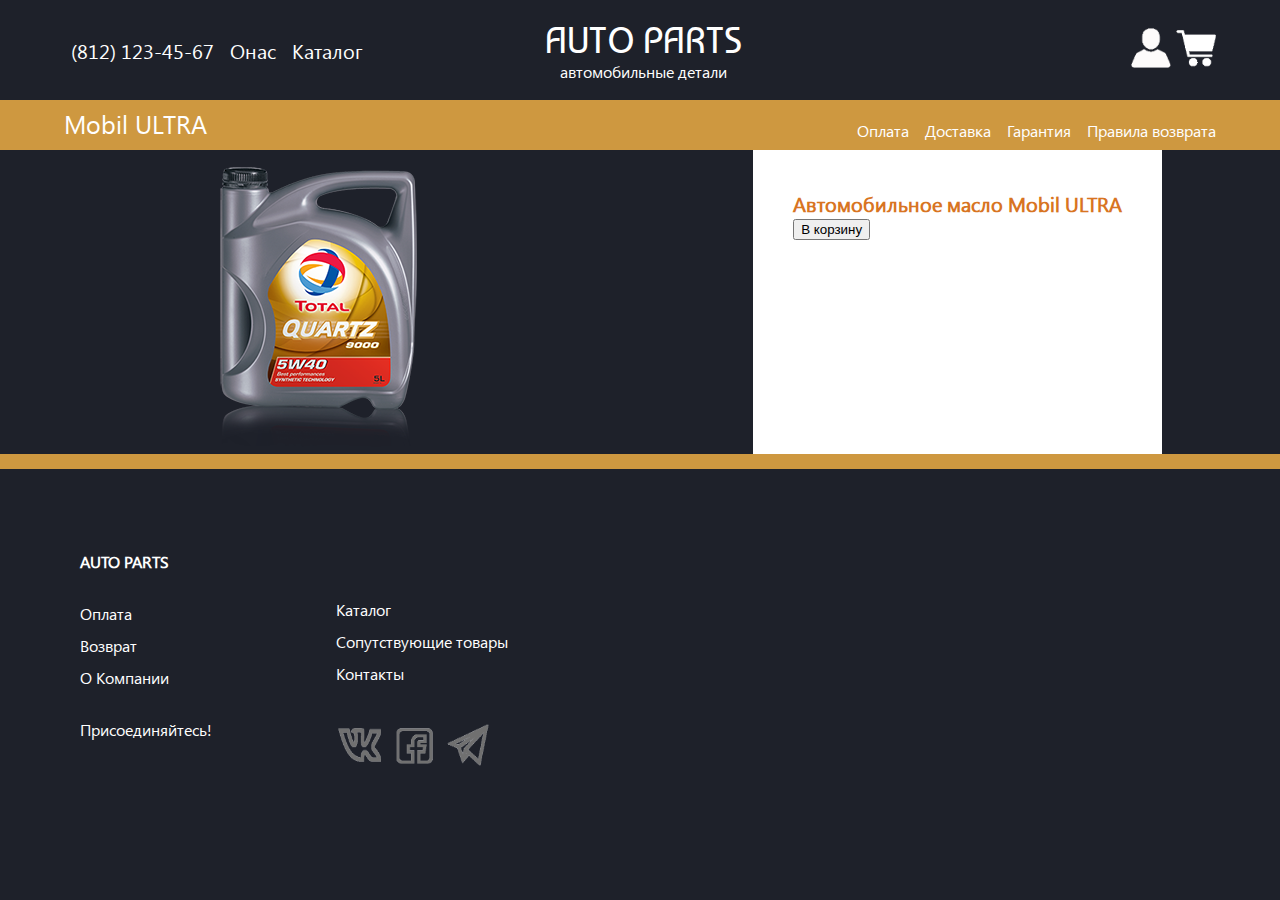
<file: Page product.html>
<!DOCTYPE HTML>
<html>
 <head>
 	<meta http-equiv="Content-Type" content="text/html; charset=utf-8">
 	<title>AutoParts</title>
 	<link rel="stylesheet" href="CSS.css">
	<link rel="icon" type="image/vnd.microsoft.icon" href="favicon.ico">
	<link href="https://fonts.googleapis.com/css?family=Baumans" rel="stylesheet">
	<script src="JS.js"></script>
 </head>
 <body>
		<header>
			<div class="menustart">
				<ul>
					<li id="tel">(812) 123-45-67</li>
					<li id="onas"><a href="Index.html"> Онас</a></li>
					<li id="cat"><a href="Масла.html">Каталог</a></li>
				</ul>
			</div>
				<div class="logotip">
					<div id="logo">AUTO PARTS</div>
					<div id="logo2">автомобильные детали</div>
			</div>	
				<div id="Bag">
					<a href="Index.html"><img height="40px" width="40px" 
								src="images/Профиль.png"></a>
					<a href="Корзина.html"><img height="40px" width="40px" 
								src="images/Корзина.png"></a>
				</div>
		</header>
		<div class="basic-block">
		<div class="section">
			<div class="menu-section">
				<h3>Mobil ULTRA</h3>
			</div>
			<div class="page">
                <a>Оплата &nbsp;&nbsp;</a>
                <a>Доставка </a>&nbsp;&nbsp;
                <a>Гарантия</a> &nbsp;&nbsp;
                <a>Правила возврата</a>
			</div>
		</div>	

		<!-- Основное поле поиска-->
	<div class="productspage">
        <div><img src="images/фото12.png"></div>
		<div class="characteristic"><h6>Автомобильное масло Mobil ULTRA</h6>
		<button>В корзину</button>
		</div>
		
	</div>
		<div class="footer-line">
			
		</div>

	<div class="footer">
	
			<div class="footer-menu right" class="right">		
				<h5>AUTO PARTS</h5>
				<a href="Index.html">Оплата</a><br>
				<a href="Index.html">Возврат</a><br>
				<a href="Index.html">О Компании</a><br>
			</div>
			<div class="footer-menu left" class="left">
				<a href="Index.html">Каталог</a><br>
				<a href="Index.html">Сопутствующие товары</a><br>
				<a href="Index.html">Контакты</a><br>
			</div>	
			<div class="join">
				Присоединяйтесь!
			</div>
			<div  class="socseti">
					
				<a href="Index.html"><img src="images/vk.png" width="50" height="50"></a>
				<a href="Index.html"><img src="images/fb.png" width="50" height="50"></a>
				<a href="Index.html"><img src="images/tg.png" width="50" height="50"></a>
						
			</div>
						
			 
		<div class="frame">
						
					<iframe  src=
					"https://www.google.com/maps/embed?pb=!1m18!1m12!1m3!1d1999.0163431079598!2d30.
					!3d59.93187098187372!2m3!1f0!2f0!3f0!3m2!1i1024!2i768!4f13.1!3m3!1m2!1s0x469631a4f393ff79%
					3A0x56bdbf13d5255400!2z0J3QtdCy0YHQutC40Lkg0L_RgC4sIDEwNCwg0KHQsNC90LrRgi3Qn9C10YLQtdGA0LH
					Rg9GA0LMsIDE5MTAyNQ!5e0!3m2!1sru!2sru!4v1538047673551" 
					width="100%" height="400px" frameborder="0" style="border:0" allowfullscreen>
					</iframe>
		</div>	
					
			
			
	</div>		
	</div>
</div>
</body>
</html>
</file>
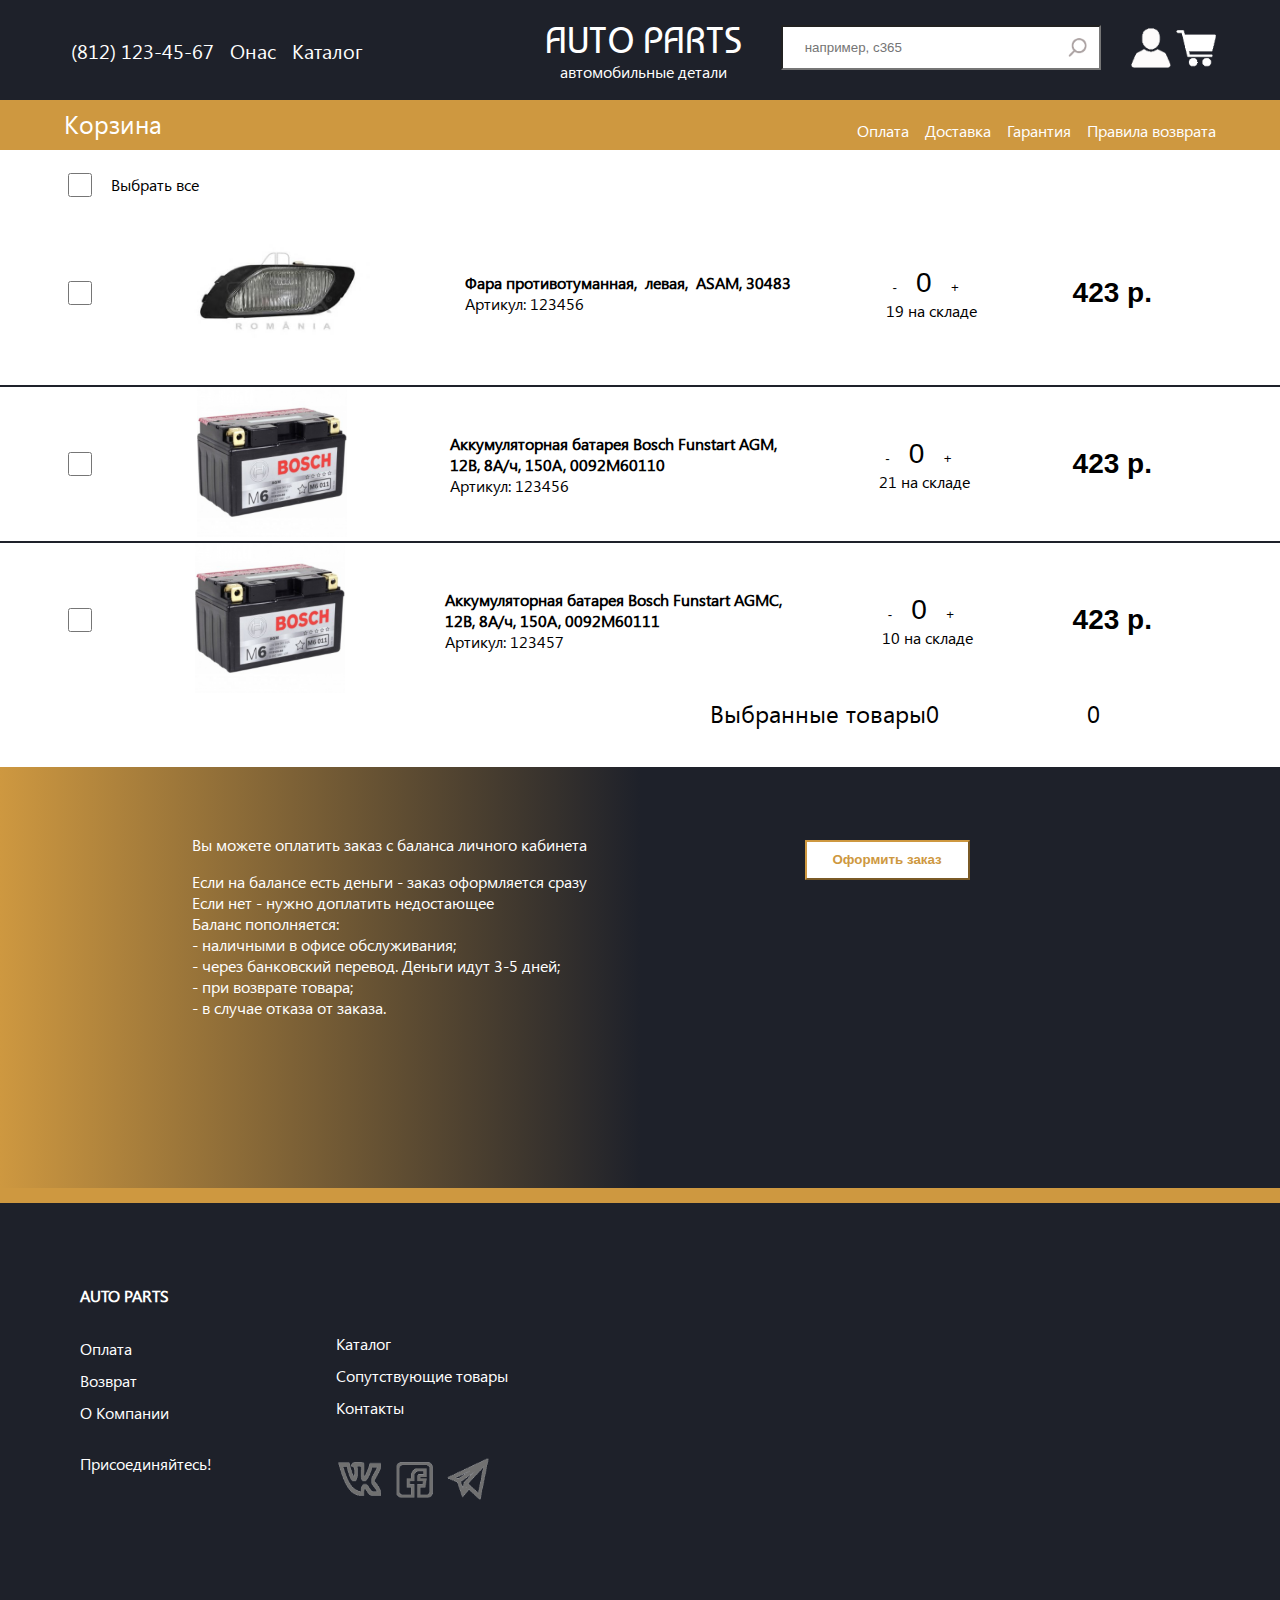
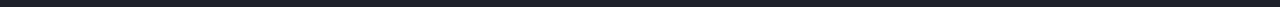
<file: Корзина.html>
<!DOCTYPE HTML>
<html>
 <head>
 	<meta http-equiv="Content-Type" content="text/html; charset=utf-8">
 	<title>AutoParts</title>
 	<link rel="stylesheet" href="CSS.css">
	<link rel="icon" type="image/vnd.microsoft.icon" href="favicon.ico">
	<link href="https://fonts.googleapis.com/css?family=Baumans" rel="stylesheet">
	<script src="JS.js"></script>
 </head>
 <body>
		<header>
			<div class="menustart">
				<ul>
					<li id="tel">(812) 123-45-67</li>
					<li id="onas"><a href="Index.html"> Онас</a></li>
					<li id="cat"><a href="Масла.html">Каталог</a></li>
				</ul>
			</div>
				<div class="logotip">
					<div id="logo">AUTO PARTS</div>
					<div id="logo2">автомобильные детали</div>
			</div>	
				<div id="Bag">
					<a href="Index.html"><img height="40px" width="40px" 
								src="images/Профиль.png"></a>
					<a href="Корзина.html"><img height="40px" width="40px" 
								src="images/Корзина.png"></a>
				</div>
		</header>
		<div class="psk"><input  type="search" name="q" placeholder="например, с365">
		</div>
		<div class="basic-block">
		<div class="section">
			<div class="menu-section">
				<h3>Корзина</h3>
			</div>
			<div class="page">
                <a>Оплата &nbsp;&nbsp;</a>
                <a>Доставка </a>&nbsp;&nbsp;
                <a>Гарантия</a> &nbsp;&nbsp;
                <a>Правила возврата</a>
			</div>
		</div>	

		<!-- Основное поле поиска-->
	<div>
		<div class="articles">
			 <input id="article0" type="checkbox" onclick="checked()"> &nbsp;&nbsp;&nbsp;<label class="labelarticle0" for="article0">Выбрать все</label>
		</div>
		<div class="article"> 
                <div class="article1"><input type="checkbox" id="article1"></div>
                <div class="imgarticle"><img  width="180px" src="images/фара.jpg"></div>
                <div id="name-article"><label for="article1"><b>Фара противотуманная, &nbsp;левая,&nbsp; ASAM, 30483</b></label><br>Артикул: 123456</div>
                <div class="number">  <button class="btn btn-danger"  onclick="S2()">-</button>
                    <input class="input" id="vetind" name="vetind"size="10" type="text" value="0">
                    <button class="btn btn-success"  onclick="S1()">+</button><br>
                    19 на складе
                </div>
                <div><b class="sale">423 р.</b> </div>
         </div>
         <div class="article">
             <div class="article1"><input type="checkbox" id="article2"></div>
                <div class="imgarticle"><img width="150px"src="images/аккумулятор.jpg"></div>
                <div id="name-article"><label for="article2"><b>Аккумуляторная батарея Bosch Funstart AGM,<br>
			12B, 8А/ч, 150А, 0092М60110</b></label><br>Артикул: 123456</div>
			<div class="number">  <button class="btn btn-danger" onclick="S4()" onclick="summin()">-</button>
			<input class="input" id="vetind2" name="vetind2" size="10" type="text" value="0">
			<button class="btn btn-success" onclick="S3()" onclick="sumplus()">+</button><br>
			21 на складе
			</div>
			<div><b class="sale" id="sales1">423 р.</b> </div>
         </div>
		 <div class="article">
				<div class="article1"><input type="checkbox" id="article2"></div>
				   <div class="imgarticle"><img width="150px"src="images/аккумулятор.jpg"></div>
				   <div id="name-article"><label for="article3"><b>Аккумуляторная батарея Bosch Funstart AGMC,<br>
			   12B, 8А/ч, 150А, 0092М60111</b></label><br>Артикул: 123457</div>
			   <div class="number">  <button class="btn btn-danger" onclick="S5()">-</button>
			   <input class="input" id="vetind3" name="vetind3" size="10" type="text" value="0">
			   <button class="btn btn-success" onclick="S6()">+</button><br>
			   10 на складе
			   </div>
			   <div><b class="sale">423 р.</b> </div>
			</div>
		 
			<div class="products">
				<div>Выбранные товары</div>
				<div type="number" id="amount">0</div>
				<div id="sum">0</div>
            </div>
			<div class="order">
				<div class="ordertxt">
					<p>Вы можете оплатить заказ с баланса личного кабинета</p>
					<p>Если на балансе есть деньги - заказ оформляется сразу<br/>
					Если нет - нужно доплатить недостающее<br/>
					Баланс пополняется:<br/>
					- наличными в офисе обслуживания;<br/>
					- через банковский перевод. Деньги идут 3-5 дней;<br/>
					- при возврате товара;<br/>
					- в случае отказа от заказа.<br/>
					</p>
				</div>
				<div class="orderbtn">
					<button><b>Оформить заказ</b></button>
				</div>
		 	</div>
		<div class="footer-line">
			
		</div>

	<div class="footer">
	
			<div class="footer-menu right" class="right">		
				<h5>AUTO PARTS</h5>
				<a href="Index.html">Оплата</a><br>
				<a href="Index.html">Возврат</a><br>
				<a href="Index.html">О Компании</a><br>
			</div>
			<div class="footer-menu left" class="left">
				<a href="Index.html">Каталог</a><br>
				<a href="Index.html">Сопутствующие товары</a><br>
				<a href="Index.html">Контакты</a><br>
			</div>	
			<div class="join">
				Присоединяйтесь!
			</div>
			<div  class="socseti">
					
				<a href="Index.html"><img src="images/vk.png" width="50" height="50"></a>
				<a href="Index.html"><img src="images/fb.png" width="50" height="50"></a>
				<a href="Index.html"><img src="images/tg.png" width="50" height="50"></a>
						
			</div>
						
			 
		<div class="frame">
						
					<iframe  src=
					"https://www.google.com/maps/embed?pb=!1m18!1m12!1m3!1d1999.0163431079598!2d30.
					!3d59.93187098187372!2m3!1f0!2f0!3f0!3m2!1i1024!2i768!4f13.1!3m3!1m2!1s0x469631a4f393ff79%
					3A0x56bdbf13d5255400!2z0J3QtdCy0YHQutC40Lkg0L_RgC4sIDEwNCwg0KHQsNC90LrRgi3Qn9C10YLQtdGA0LH
					Rg9GA0LMsIDE5MTAyNQ!5e0!3m2!1sru!2sru!4v1538047673551" 
					width="100%" height="400px" frameborder="0" style="border:0" allowfullscreen>
					</iframe>
		</div>	
					
			
			
	</div>		
	</div>
</div>
</body>
</html>
</file>
<file: CSS.css>
@font-face{
    font-family: 'SegoeUI';
    src:url("fonts/SegoeUI.ttf"); 
}
body {
    margin: 0;
    background-color: #1e212a;
}


h1 {
    color:white;
    font-size: 50px;
    margin: 0%;
    font-family: 'SegoeUI';
    src:url("fonts/SegoeUI.ttf"); 
    background: rgb(45, 42, 42);
    text-align: center;
    margin: 0%;   
}
h2 {
    color:white;
    margin: 0%;
    font-family: 'SegoeUI';
    src:url("fonts/SegoeUI.ttf"); 
    font-size: 20px;
    text-align: center;
    margin: 0%;
    padding-top: 25px;
    padding-bottom: 25px;
}
h3 {
    color:#1E212A;
    font-size: 36px;
    margin: 0%;
    font-family: 'SegoeUI';
    src:url("fonts/SegoeUI.ttf"); 
    text-align: center;
    padding-top: 90px;
    
}

h5 {
    font-size: 16px;
    
}
h6 {
    color:rgb(216, 116, 34);
    font-size: 20px;
    font-family: 'SegoeUI';
    src:url("fonts/SegoeUI.ttf"); 
    text-align: left;
    margin: 0%; 
}

a 
{text-decoration: none;
}
a:link {
    color:  white;  /* Цвет ссылок */
   }
   a:visited {
    color:  white;  /* Цвет посещенных ссылок */
   }

   a:hover {
       color: rgb(206, 152, 64);
   }
    a:active {
       color: rgb(206, 152, 64);
   }
p.dot {
    border-bottom: 1px dashed #ffffff;
    width: 145px;
}
header {
    background:#1E212A;
	width:100%;
    height:100px;
    font-family: 'SegoeUI';
    src:url("../fonts/SegoeUI.ttf"); 
    font-size: 20px;
    margin: 0;
    padding: 0;
    color:white;
    display: flex; 
    justify-content: space-between; 
    align-items: center; 
    
 }
 @media (max-width: 870px)
 {
    header {
      /* Меняем оси шапки, делая её вертикальной. */
    flex-direction: column;
      /* Выравнивание элементов шапки с начала (по левому краю). */
    align-items: flex-start;
    height: auto;
    justify-content: start;
    }
    
}
@media (min-width: 1500px){
    .header {
    margin-left: 95px;
    margin-right: 95px;
    }
}
.menustart {
    padding-left: 5%;

}    
@media (max-width: 870px)
 {
   .menustart {
    padding-left: 0; 
    }
    #tel {
        display: none;
    }
}
.menustart ul {
        margin: 0; 
        padding: 4px;
       }
.menustart li {
        display: inline;
        margin-right: 5px; 
        padding: 3px; 
       }

.logotip {
    padding-right: 220px;
    position: relative;
}
.logotip ul {
    list-style-type: none;
    
}
#logo {
    font-family: Baumans, cursiv;
    font-size: 36px;
    text-align: center;
}
#logo2 {
text-align: center;
font-size: 16px;
}
#Bag {
padding-right: 5%;  

}

.about {
    background: #1e212a;
    display: flex;
	justify-content: space-between;
	height: 410px;
    margin: auto;
    padding: 0;
    position: relative;
  
}
@media (min-width: 1500px){
    .about {
    margin-left: 95px;
    margin-right: 95px;
    }
}
 
.about p {
    background:linear-gradient(to right, #1e212a, #ce9840 75%);
    color:white;
    font-size: 26px;
    margin: 0%;
    font-family: 'SegoeUI';
    src:url("../fonts/SegoeUI.ttf"); 
    text-align: left;
    padding-left: 10%;
    padding-top: 1%;
    padding-bottom: 1%;
    line-height: 2;
}
.about > div {
	
	width: 50%;
    height: 400px;
}
p {
    color:white;
    font-family: 'SegoeUI';
    src:url("../fonts/SegoeUI.ttf"); 
    
}
form {
    display: block;
    width: 45%;
    position: absolute;
    bottom: 0;
    padding-bottom: 1%;
    padding-left: 5%;
}

/* Стили секций с содержанием */
.tabs>section {
	display: none;
	
}
.tabs>section>p {
	margin: 0 0 5px;
	line-height: 1.5;
	color: #383838;
	-webkit-transform:none;
}

/* Прячем чекбоксы */
.tabs>input {
	display: none;
	position: absolute;
}
/* Стили переключателей вкладок (табов) */
.tabs>label {
    display: inline-block;
    padding: 0;
	margin: 0 0 -1px;
    font-size: 18px;
    font-family: 'SegoeUI';
    src:url("../fonts/SegoeUI.ttf"); 
	text-align: center;
	color: #aaa;
	border: 0px solid #ddd;
	border-width: 1px 1px 1px 1px;
	background: #f1f1f1;
    width: 30%;
    padding-top: 12px;
    padding-bottom: 12px;
    margin-left: 2%;
    -webkit-transform: perspective(100px) rotateX(30deg);
}

/* Шрифт-иконки от Font Awesome в формате Unicode */
.tabs>label:before {
	font-weight: normal;
	margin-right: 10px;
}

/* Изменения стиля переключателей вкладок при наведении */
 
.tabs>label:hover {
	color: #888;
	cursor: pointer;
}
/* Стили для активной вкладки */
.tabs>input:checked+label {
	color: #555;
	border-top: 1px solid #ce9840;
	border-bottom: 1px solid #fff;
	background: #fff;
}
/* Активация секций с помощью псевдокласса :checked */
#tab1:checked~#content-tab1, #tab2:checked~#content-tab2, #tab3:checked~#content-tab3, #tab4:checked~#content-tab4 {
	display: block;
}


.content-tab>input {
    position: relative;
    background-image: url('images/lupa.png');  
    background-repeat: no-repeat;  
    background-size: 2%;
    background-position: 97%;
    width: 200%;
    height: 40px;
    padding-left: 10px;
    padding-right: 10px;
}

.carousel-wrapper{
    position:relative;
}
.carousel-item  {
    font-family: 'SegoeUI';
    src:url("fonts/SegoeUI.ttf"); 
    position:absolute;
    top:0;
    bottom:0;
    left:0;
    right:0;
    padding:25px 50px;
    opacity:0;
    transition:all0.5 sease-in-out;
    background-color: #6a6b6d;
    display: flex;
    justify-content: center;
    padding-top: 35px;

}
.carousel-item ul {
    list-style-type: none;
}
.carousel-item p {
    font-size: 18px;
    text-align: center;
}
.light {
    background-color: rgb(206, 152, 64);
}
.arrow{
    position:absolute;
    top:0;
    display:block;
    width:50px;
    height:100%;
    -webkit-tap-highlight-color:rgba(0,0,0,0);
    background:url("images/стрелка.png")50% 50%/20px no-repeat;
     
}
.arrow.arrow-prev{
    left:0;
  
}   
.arrow.arrow-next{
    right:0;
    transform:rotate(180deg);
}
          
@media(max-width:480px){
    .arrow,&.light.arrow{
    background-size:10px;
    background-position:10px 50%;
    }
}
        
   
[id^="target-item"]{
    display:none;
}
       
.item-1{
    z-index:2;
    opacity:1;
}
     
   
*:target~.item-1{ 
    opacity:0;
}
     
    
#target-item-1:target~.item-1{
    opacity:1;
}
     
#target-item-2:target~.item-2,#target-item-3:target~.item-3{
    z-index:3;
    opacity:1;
}
.img-carousel {
    margin-left: 25px;
}
.backround {
     background:#1E212A url(images/Фон.png) no-repeat center center;
     background-size: 100%;
}
.ST-all {
    
    padding-top: 20px;   
}
.ST-all> div {
    min-height: 735px;
    height: auto;
    
}
.ST {
        flex-wrap: wrap;
        flex-direction: row;
        justify-content: center;
        display: flex;
        height: 800px;
        padding-right: 50px;
        padding-left: 50px;
        
    }
.ST > div {
        
        width: 375px;
        height: 205px;
        margin: 20px;
        background:rgb(247, 247, 247);
        display: flex;
        justify-content: space-between;
        align-items: center;
        font-family: 'SegoeUI';
        src:url("fonts/SegoeUI.ttf");
        line-height: 1.5;
}

    
ul {
        display: inline;
}
.STblock {
    margin: 3px;
    width: 100%;  
}
.text {
    width: 40%;
    padding-left: 10%;
    cursor: pointer;
 }
 .text >h6 {
     color: rgb(216, 116, 34);
 }
 .foto {
    width: 50%;
    text-align: center;
 }


.fotovbloke {
    background-image:url(/images/фото8.png);
}
    
.letter {
    color:rgb(206, 152, 64);
    margin-left: -30px;
    position: absolute;
    font-weight: bold;
    }
.carblock {
    padding: 25px;
    }
.listcar {
    padding-top: 40px;
    margin-bottom: 25px;
    display: flex;
    justify-content: space-around;
    padding-left: 10%;
    padding-right: 15%;
}
    @media (max-width: 700px) {   
   
        .listcar {
        padding-left: 0;
        padding-right: 0;
       }
   }
    .brand {
        list-style: none;
    }
    .top {
        
        font-size: 18px;
        font-family: Arial, Helvetica, sans-serif;
     
      
    }
.footer-line {
    border-top: 15px solid rgb(206, 152, 64);
}
.footer {
    
    background: rgb(30, 33, 42);
    display: grid;
    grid-template-columns: 20% 30% 50%;
    grid-template-rows: 250px 150px;
}
@media (min-width: 1500px){

    .footer {
    margin-left: 95px;
    margin-right: 95px;
    }
}
.socseti {
   display: block;
   grid-column-start: 2;
   grid-row-start: 2;
   text-align: left;
   padding-left: 80px;
}
.join {
    grid-column-start: 1;
    grid-row-start: 2;
    text-align: left;
    color: white;
    font-family: 'SegoeUI';
    src:url("fonts/SegoeUI.ttf");
    padding-left: 80px;
}
  
.footer-menu {
    color: white;
    font-family: 'SegoeUI';
    src:url("fonts/SegoeUI.ttf"); 
     
}
&:right {
   grid-column-start: 1;
   grid-row-start: 1;
   
}
&:left {
    grid-column-start: 2;
    grid-row-start: 1;
    
}
.footer-menu > a {
    color: white;
    font-family: 'SegoeUI';
    src:url("fonts/SegoeUI.ttf"); 
    line-height: 2;
   
}
.footer-menu > a:hover {
    color: rgb(206, 152, 64);
}

.frame {
    grid-column-start: 3;
}
.left {
    text-align: left;
    padding-top: 125px;
    padding-left: 80px;
}
.right {
    text-align: left;
    padding-left: 65%;
    padding-top: 55px;
}

    
    .right {
        padding-left: 80px;
    }



/*Разделы */

@media (max-width: 1500px) {   
   
    .section {
    padding-left: 0;
    padding-right: 0;
   }
}
.section {
    color: white;
    display: flex;
    justify-content: space-between;
    height: 50px;
    background-color: #ce9840;
    padding-left: 5%;
    padding-right: 5%;
}
.menu-section {
    
    display: flex;
    justify-content: space-between;
    padding-top: 20px;
    padding-bottom: 20px;
    align-items: center;
}
.section h3 {
    padding: 0;
    margin: 0;
    font-size: 25px;
    text-align: left;
    color: white;
    padding-bottom: 3px;
    font-weight: normal;

}
.section p {
    padding: 0;
    margin: 0;
    font-size: 15px;
}
.page {
    color: white;
    padding-top: 20px;
    font-family: 'SegoeUI';
    src:url("../fonts/SegoeUI.ttf"); 
}
.page> 
    a:hover {
        color: rgb(3, 3, 3);
        cursor: pointer; 
    }

.price-all {
    height: auto;
    background: linear-gradient(to right, #8b8c8f,#1e212a 80%);
    position: relative;
}
.menu-horizontal {
    padding-top: 45px;
    padding-left: 5%;
    padding-right: 5%;
    color:white;
    font-family: 'SegoeUI';
    src:url("../fonts/SegoeUI.ttf"); 
}
@media (max-width: 1265px) {   
    .menu-horizontal {
    display: none;
   }
}
.menu-horizontalalt {
    display: none;
    padding-left: 5%;
    padding-top: 3%;
}
.menu-horizontalalt > span {
    color:white;
    font-family: 'SegoeUI';
    src:url("../fonts/SegoeUI.ttf"); 
}
@media (max-width: 1265px) {   
    .menu-horizontalalt {
    display: block;
   }
}
.menu-sort {
    display: flex;
    justify-content: space-between;
    padding-left: 230px;
    margin-top: -15px;
}
.sort-layout {
    display: inherit;
    cursor: pointer;
}
.sort-all li {
    display: inline;
}
.sort li{
    display: inline;
    list-style-type: none;
    cursor: pointer;
}
.hamburger-menu p {
    padding: 0;
    margin: 0;
}
.price {
    padding-right: 65px;
    display: flex;
}
.vertical {
    width: 15%;
}
.hamburger-menu {
    display: flex;
}

.price-range {
    padding-top: 20%;
}
.characteristic-OIL {
    padding-top: 17%;
    cursor: pointer;
}

.filters-reset {
    border: 4px solid #ce9840;
    padding: 10px;
    width: 100%;
    text-align: center;
    margin-top: 20%;
    cursor: pointer;
}
.selection {
    display: flex;
    flex-direction: column;
    width: 100%;
    padding-left: 35%;
    padding-top: 20px;
}

.name-maker {
    margin-left: 5px;
    line-height: 2;
}
.maker p {
    color: white;
}

input[type="checkbox"] {
    
}
.SAE {
    color: white;
}
#box-8, #one {
    display: none;
}
.dot{
    cursor: pointer;
}

.oil {
    flex-wrap: wrap;
    flex-direction: row;
    justify-content: center;
    display: flex;
    padding-left: 11%;
    padding-top: 50px;
    
}
.oil > div {
    width: 208px;
    height: 350px;
    margin: 18px;
    margin-left: 0;
    margin-top: 0;
    background:rgb(243, 245, 226);
    padding-left: 1%;
} 
.oil>div:hover {
        border: 3px solid #ce9840; 
    
}   
.oildiv {
    list-style-type: none;
    padding-left: 10px;
}
.oilcatalog {
    display: flex;
    justify-content: left;
    list-style-type: none;
    
} 
.oilfoto {
    text-align: center;
}

.oiltxt, .oiltxt2, .oiltxt3, .oiltxt4{
   font-family: 'SegoeUI';
    src:url("../fonts/SegoeUI.ttf");
}
.oiltxt {
     line-height: 2;
}
.oiltxt2, .oiltxt3, .oiltxt4 {
    color: #2c2c2c;
    line-height: 1.8;
    font-size: 14px;
}
.oiltxt4 {
    font-size: 20px;
}
.pages {
    padding-left: 27%;
    padding-bottom: 3%;
    cursor: pointer;
}

/* Корзина */

.article {
    background-color: white;
    display: flex;
    justify-content: space-between;
    align-items: center;
    padding-left: 5%;
    padding-right: 10%;
    margin-bottom: 2px;
    font-family: 'SegoeUI';
    src:url("../fonts/SegoeUI.ttf");
    
}
.articles{
    padding-left: 5%;
    background: white;
    font-family: 'SegoeUI';
    src:url("../fonts/SegoeUI.ttf");
    padding-top: 20px;
}
.labelarticle0 {
    vertical-align: super;
}
.articles > input[type="checkbox"] {
    width: 24px;
    height: 24px;
}
.article1 > input[type="checkbox"] {
    width: 24px;
    height: 24px;
}
.sale {
    font-size: 28px;
    font-family: Arial, Helvetica, sans-serif;
    border: 0;
}
#name-article {
    text-align: left;
}
#vetind, #vetind2, #vetind3 {
    text-align: center;
    width: 30px;
    font-size: 28px;
    border: 0;
} 
.order {
    height: 370px;
    background:linear-gradient(to right, #ce9840,#1e212a 50% );
    padding: 0;
    margin: 0;
    padding-left: 15%;
    padding-top: 4%;
    display: flex;
    justify-content: start;

}
.orderbtn {
    padding-left: 20%;
    padding-top: 2%;
}
.orderbtn>button {
    height: 40px;
    width: 165px;
    background-color: white;
    border-color: #ce9840;
    color: #ce9840;
    cursor: pointer;
}
.products {
    background-color: white;
    margin-top: -2px;
    height: 70px;
    padding-left: 710px;
    font-size: 24px;
    font-family: 'SegoeUI';
    src:url("../fonts/SegoeUI.ttf");
    display: flex;
    justify-content: space-between;
    padding-right: 180px;
}
@media (max-width: 1160px){
   
    .products{
    padding-left: 409px;
    padding-right: 146px;
    }
    
}
.summa {
    padding-left: 35px;
}
#sum {
    margin-left: 12px;
}
#amount {
    padding-right: 136px;
}
@media (max-width: 1160px){
    #amount {
    padding-right: 0px;
    }
}
#amount, #sum {
    text-align: center;
    font-size: 24px;
    border: 0;
}
.psk {
    position: absolute;
    margin-left: 61%;
    margin-top: -75px;
}
.btn {
    background-color: white;
    border: 0;
}
.psk >input {
    width: 175%;
    padding-left: 12%;
    height: 45px;
    background-image: url('images/lupa.png');  
    background-repeat: no-repeat;  
    background-size: 8%;
    background-position: 97%;
}
/* Страница товара */

.characteristic {
    background-color: white;
    padding: 40px;
}
.productspage {
    display: flex;
    justify-content: space-around;
    font-family: 'SegoeUI';
    src: url(../fonts/SegoeUI.ttf);
}
.characteristic > h4 {
    padding: 10%;
    text-align: center;
}
</file>
